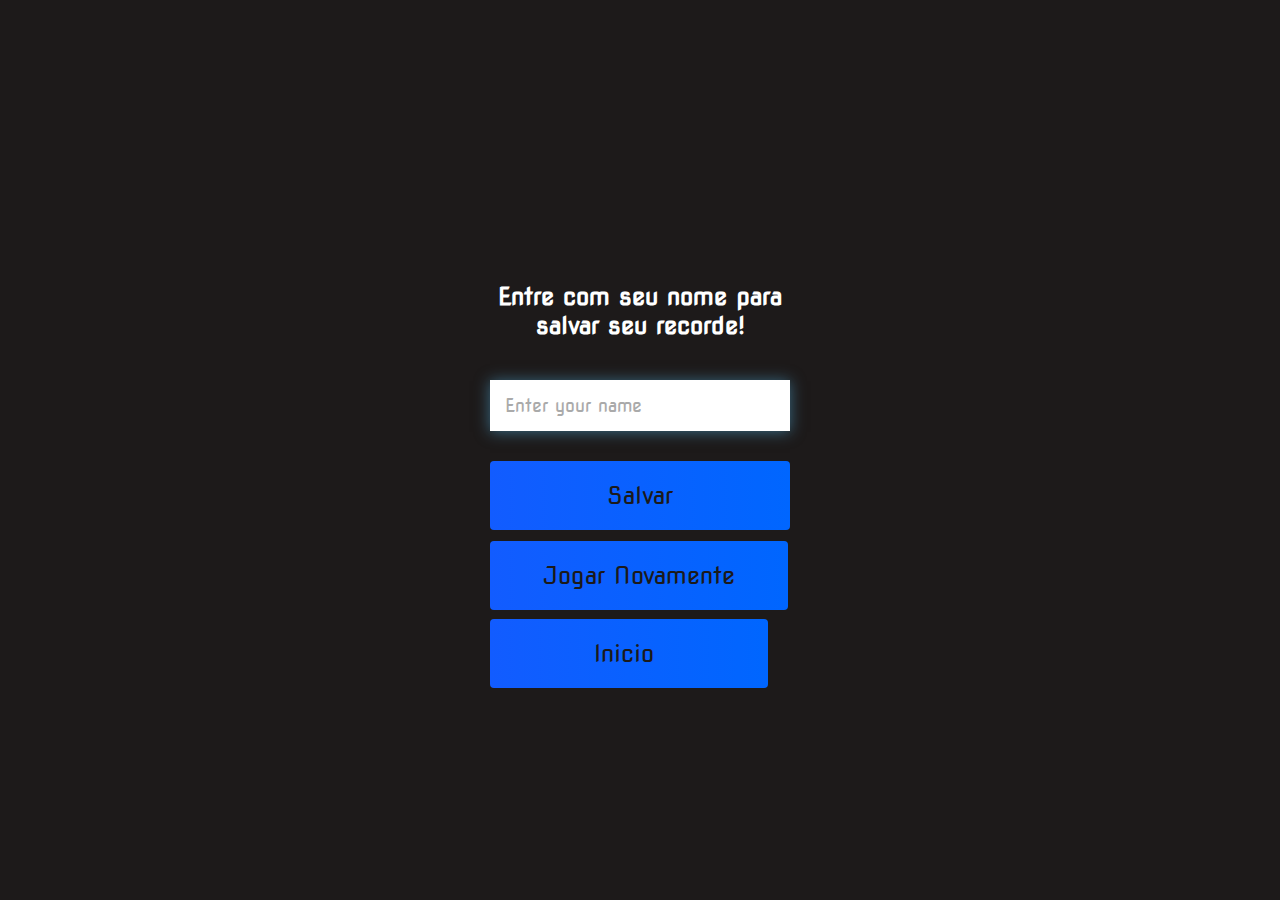
<file: end.html>
<!DOCTYPE html>
<html lang="pt">
<head>
    <meta charset="UTF-8">
    <meta name="viewport" content="width=device-width, initial-scale=1.0">
    <title>Viroquiz</title>
    <link rel="stylesheet" href="./style.css">
    <link rel="stylesheet" href="https://use.fontawesome.com/releases/v5.13.1/css/all.css" integrity="sha384-xxzQGERXS00kBmZW/6qxqJPyxW3UR0BPsL4c8ILaIWXva5kFi7TxkIIaMiKtqV1Q" crossorigin="anonymous">
</head>
<body>
    <div class="container">
        <div id="end" class="flex-center flex-column">
            <h1 id="finalScore">0</h1>
            <form class="end-form-container">
                <h2 id="end-text">Entre com seu nome para salvar seu recorde!</h2>
                <input type="text" name="name" id="username" placeholder="Enter your name">
                <button class="btn" id="saveScoreBtn" type="submit" onclick="saveHighScore(event)" disabled>Salvar</button>
                <br><br><br>
            </form>
            <a href="./game.html" class="btn jn">Jogar Novamente</a> <br><br><br><br><br><br><br><br>
            <a href="./index.html" class="btn in">Inicio<i class="fas fa-home"></i></a>
        </div>
    </div>
    <script src="./end.js"></script>
</body>
</html>
</file>
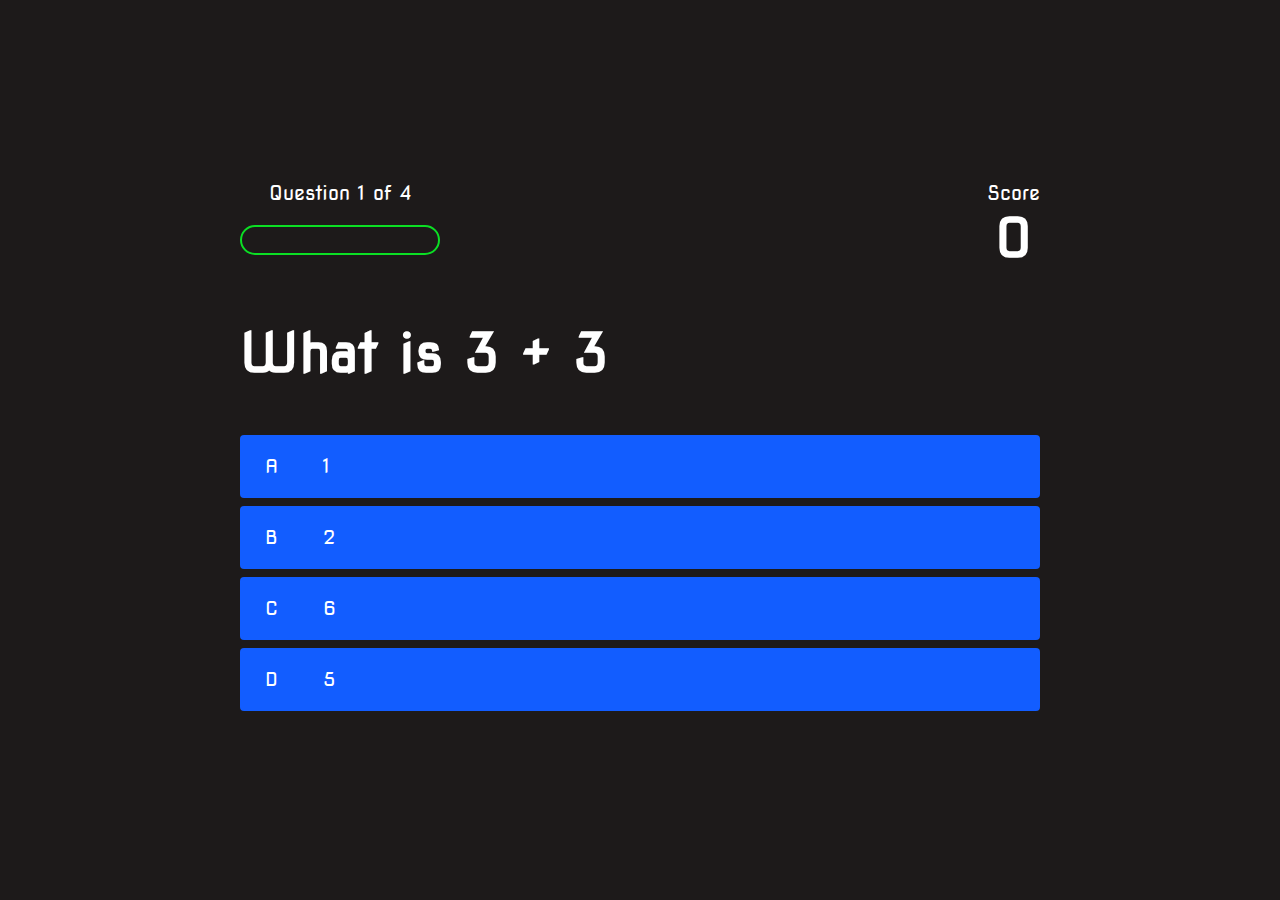
<file: game.html>
<!DOCTYPE html>
<html lang="pt">

<head>
    <meta charset="UTF-8">
    <meta http-equiv="X-UA-Compatible" content="IE=edge">
    <meta name="viewport" content="width=device-width, initial-scale=1.0">
    <title>Viroquiz</title>
    <link rel="stylesheet" href="./style.css">
    <link rel="stylesheet" href="./game.css">
</head>

<body>

    <div class="container">

        <div id="game" class="justify-center flex-column">

            <div id="hud">
                <div class="hud-item">
                    <p id="progressText" class="hud-prefix">
                        Question
                    </p>
                    <div id="progressBar">
                        <div id="progressBarFull"></div>
                    </div>
                </div>
                <div class="hud-item">
                    <p class="hud-prefix">
                        Score
                    </p>
                    <h1 class="hud-main-text" id="score">
                        0
                    </h1>
                </div>
            </div>

            <h1 id="question">Açaí é melhor puro ou cheio de acompanhamento?</h1>
            <div class="choice-container">
                <p class="choice-prefix">A</p>
                <p class="choice-text" data-number="1">Choice</p>
            </div>
            <div class="choice-container">
                <p class="choice-prefix">B</p>
                <p class="choice-text" data-number="2">Choice 2</p>
            </div>
            <div class="choice-container">
                <p class="choice-prefix">C</p>
                <p class="choice-text" data-number="3">Choice 3</p>
            </div>
            <div class="choice-container">
                <p class="choice-prefix">D</p>
                <p class="choice-text" data-number="4">Choice 4</p>
            </div>

        </div>

    </div>

    <script src="./game.js"></script>

</body>

</html>
</file>
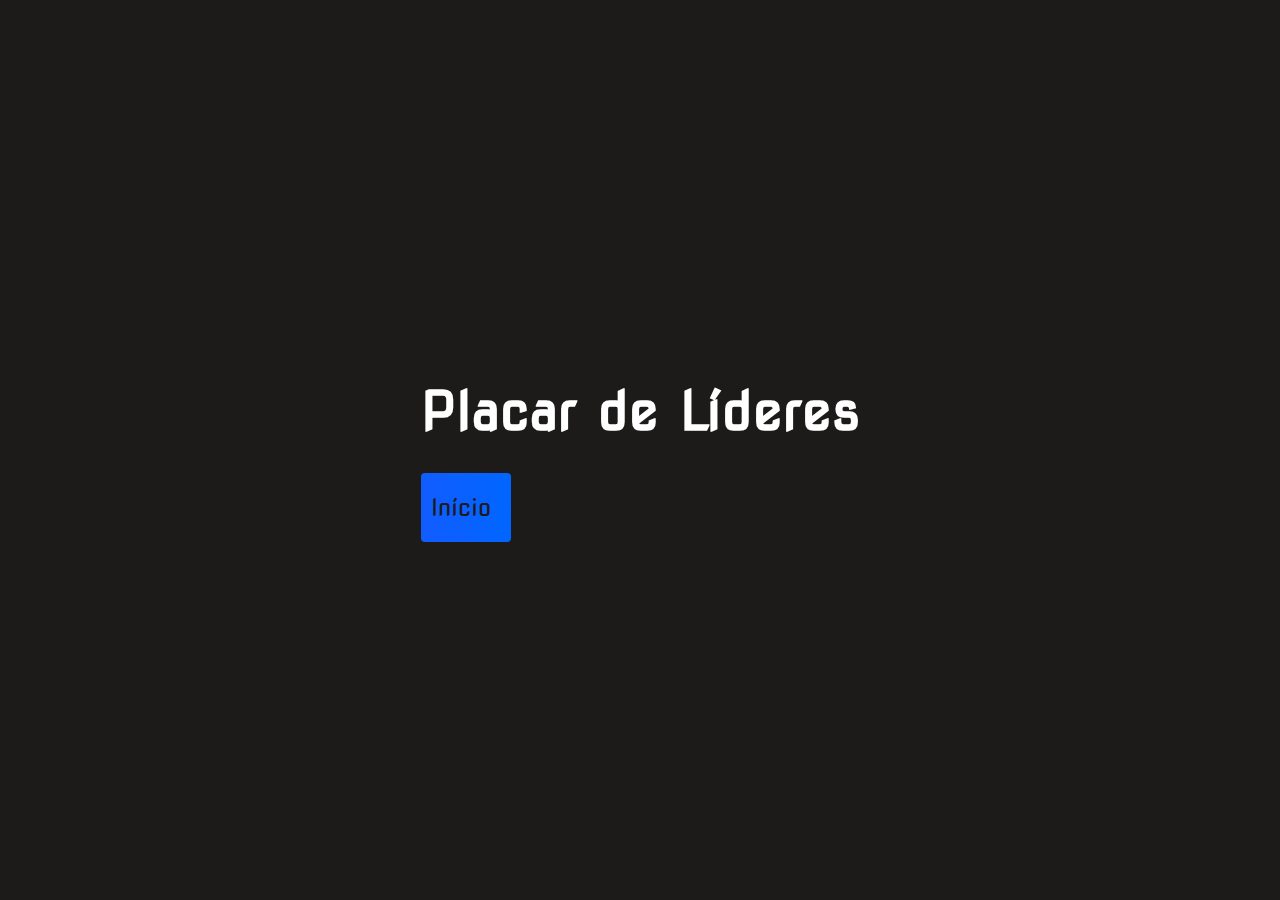
<file: highscores.html>
<!DOCTYPE html>
<html lang="pt">
<head>
    <meta charset="UTF-8">
    <meta name="viewport" content="width=device-width, initial-scale=1.0">
    <title>High Scores</title>
    <link rel="stylesheet" href="./style.css">
    <link rel="stylesheet" href="./highscores.css">
    <link rel="stylesheet" href="https://use.fontawesome.com/releases/v5.13.1/css/all.css" integrity="sha384-xxzQGERXS00kBmZW/6qxqJPyxW3UR0BPsL4c8ILaIWXva5kFi7TxkIIaMiKtqV1Q" crossorigin="anonymous">
</head>
<body>
    <div class="container">
        <div id="highScores" class="flex-center flex-column">
            <h1 id="finalScore">Placar de Líderes</h1>
            <ul id="highScoresList"></ul>
            <a href="./index.html" class="btn">Início<i class="fas fa-home"></i></a>
        </div>
    </div>
    <script src="./highscores.js"></script>
</body>
</html>
</file>
<file: style.css>
@import url('https://fonts.googleapis.com/css2?family=Nova+Square&family=Orbitron&display=swap');

:root {
    background-color: rgb(29, 26, 26)
}

*{
    box-sizing: border-box;
    margin: 0;
    padding: 0;
    font-size: 62.5%;
    font-family: 'Nova Square', sans-serif;
}

h1{
    font-size: 5.4rem;
    color: white;
    margin-bottom: 5rem;
}

h2{
    font-size: 4.2rem;
    margin-bottom: 4rem;
}

.container{
    width: 100vw;
    height: 100vh;
    display: flex;
    justify-content: center;
    align-items: center;
    max-width: 80rem;
    margin: 0 auto;
    padding: 2rem;
}

.flex.column{
    display: flex;
    flex-direction: column;
}

.flex-center{
    justify-content: center;
    align-items: center;
}

.justify-center{
    justify-content: center;
}

.text-center{
    text-align: center;
}

.hidden{
    display: none;
}

.btn{
    font-size: 2.4rem;
    padding: 2rem 0;
    padding-left: 10px;
    padding-right: 10px;
    width: 30rem;
    text-align: center;
    margin-bottom: 1rem;
    text-decoration: none;
    color: rgb(28, 26, 26);
    background: linear-gradient(90deg, rgb(18, 92, 255) 0%, rgb(0, 102, 255) 100%);
    border-radius: 4px;
}

.btn:hover{
    cursor: pointer;
    box-shadow: 0 0.4rem  1.4rem 0 rgba(8, 114, 244, 0.6);
    transition: transform 150ms;
    transform: scale(1.03);
}

.btn[disabled]:hover{
    cursor: not-allowed;
    box-shadow: none;
    transform: none;
}

#highscore-btn{
    background: linear-gradient(90deg, rgb(255, 247, 9) 0%, rgb(240, 221, 6) 100%);
}

#highscore-btn:hover{
    box-shadow: 0 0.4rem 1.4rem 0 rgba(255, 255, 0, 0.5);
}

.fa-crown{
    font-size: 2.5rem;
    margin-left: 1rem;
}

.fa-gamepad{
    font-size: 2.5rem;
    margin-left: 1rem;
}

.joj{
    padding-left: 190px;
    padding-right: 190px;
}

.hs{
    padding-left: 153px;
    padding-right: 153px;
}

/* End Page CSS */
.end-form-container {
    width: 100%;
    display: flex;
    flex-direction: column;
    align-items: center;
    max-width: 30rem;
}

input {
    margin-bottom: 1rem;
    width: 20rem;
    padding: 1.5rem;
    font-size: 1.8rem;
    border: none;
    box-shadow: 0 0.1rem 1.4rem 0 rgba(86, 185, 235, 0.5);
}

input::placeholder {
    color: #aaa;
}

#username {
    margin-bottom: 3rem;
    width: 100%;
    outline: none;
}

#end-text {
    font-size: 2.4rem;
    color: #fff;
    text-align: center;
}

#saveScoreBtn {
    border: none;
}

.fa-home {
    margin-left: 1rem;
    font-size: 2rem;
    color: rgb(28, 26, 26)
}

.jn{
    padding-left: 53px;
    padding-right: 53px;
}

.in{
    padding-left: 104px;
    padding-right: 104px;
}

@media screen and (max-width: 768px){
    .joj{
        padding-left: 77px;
        padding-right: 77px;
    }
    
    .hs{
        padding-left: 40px;
        padding-right: 40px;
    }
}
</file>
<file: game.css>
body{
    color: white
}

.choice-container{
    display: flex;
    margin-bottom: 0.8rem;
    width: 100%;
    border-radius: 4px;
    background: rgb(18, 93, 255);
    font-size: 3rem;
    min-width: 80rem;
}

.choice-container:hover{
    cursor: pointer;
    box-shadow: 0 0.4rem 1.4rem 0 rgba(6, 103, 247, 0.5);
    transform: scale(1.02);
    transform: transform 150ms;
}

.choice-prefix{
    padding: 2rem 2.5rem;
    color: white;
}

.choice-text{
    padding: 2rem;
    width: 100%;
}

.correct{
    background: linear-gradient(32deg, rgba(11, 223, 36) 0%, rgb(41, 232, 111) 100%);
}

.incorrect{
    background: linear-gradient(32deg, rgba(230, 29, 29, 1) 0%, rgb(224, 11, 11, 1) 100%);
}

/* Heads up Display */
#hud{
    display: flex;
    justify-content: space-between;
}

.hud-prefix{
    text-align: center;
    font-size: 2rem;
}

.hud-main-text{
    text-align: center;
}

#progressBar{
    width: 20rem;
    height: 3rem;
    border: 0.2rem solid rgb(11, 223, 36);
    margin-top: 2rem;
    border-radius: 50px;
    overflow: hidden;
}

#profressBarFull{
    height: 100%;
    background: rgb(11, 223, 36);
    width: 0%;
}

@media screen and (max-width: 768px){
    .choice-container{
        min-width: 40rem;
    }
}
</file>
<file: highscores.css>
body {
    color: #fff;
}

#highScoresList {
    list-style: none;
    margin-bottom: 4rem;
}

.high-score {
    font-size: 2.8rem;
    margin-bottom: 0.5rem;
}
</file>
